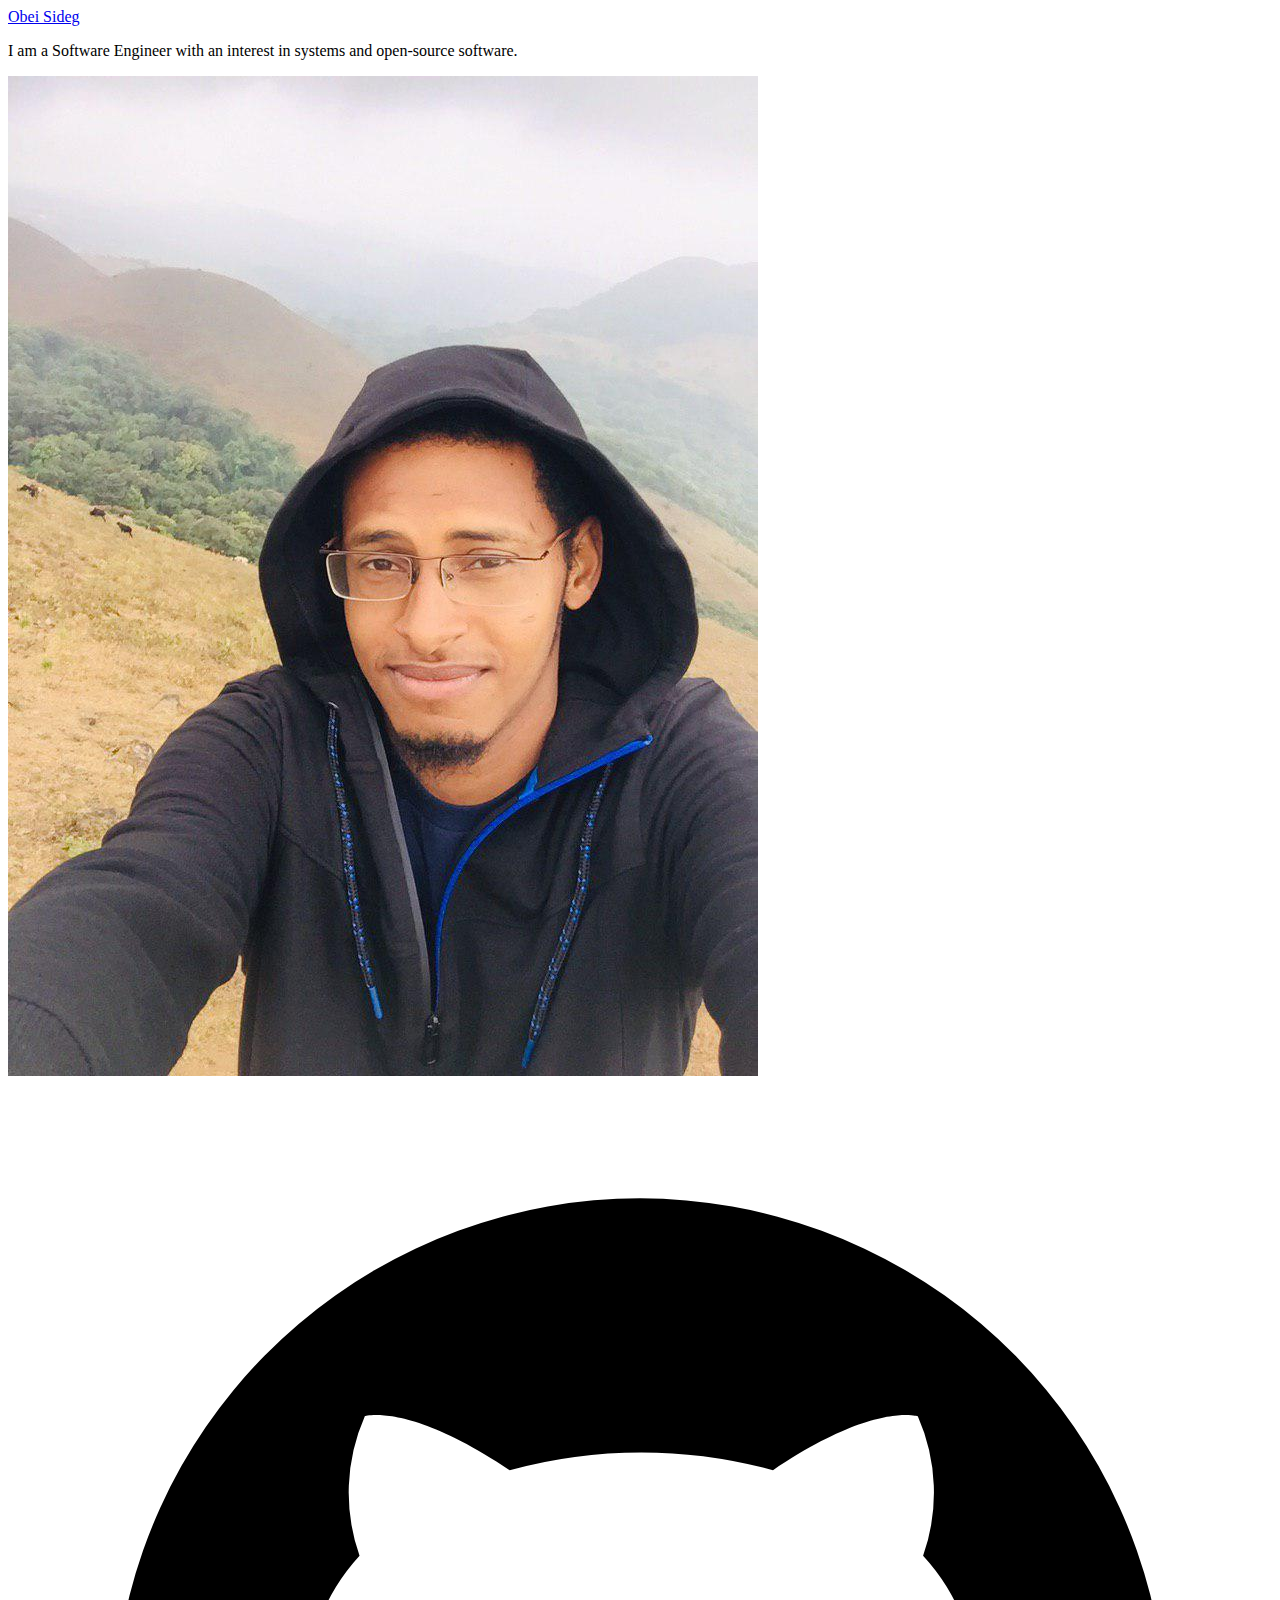
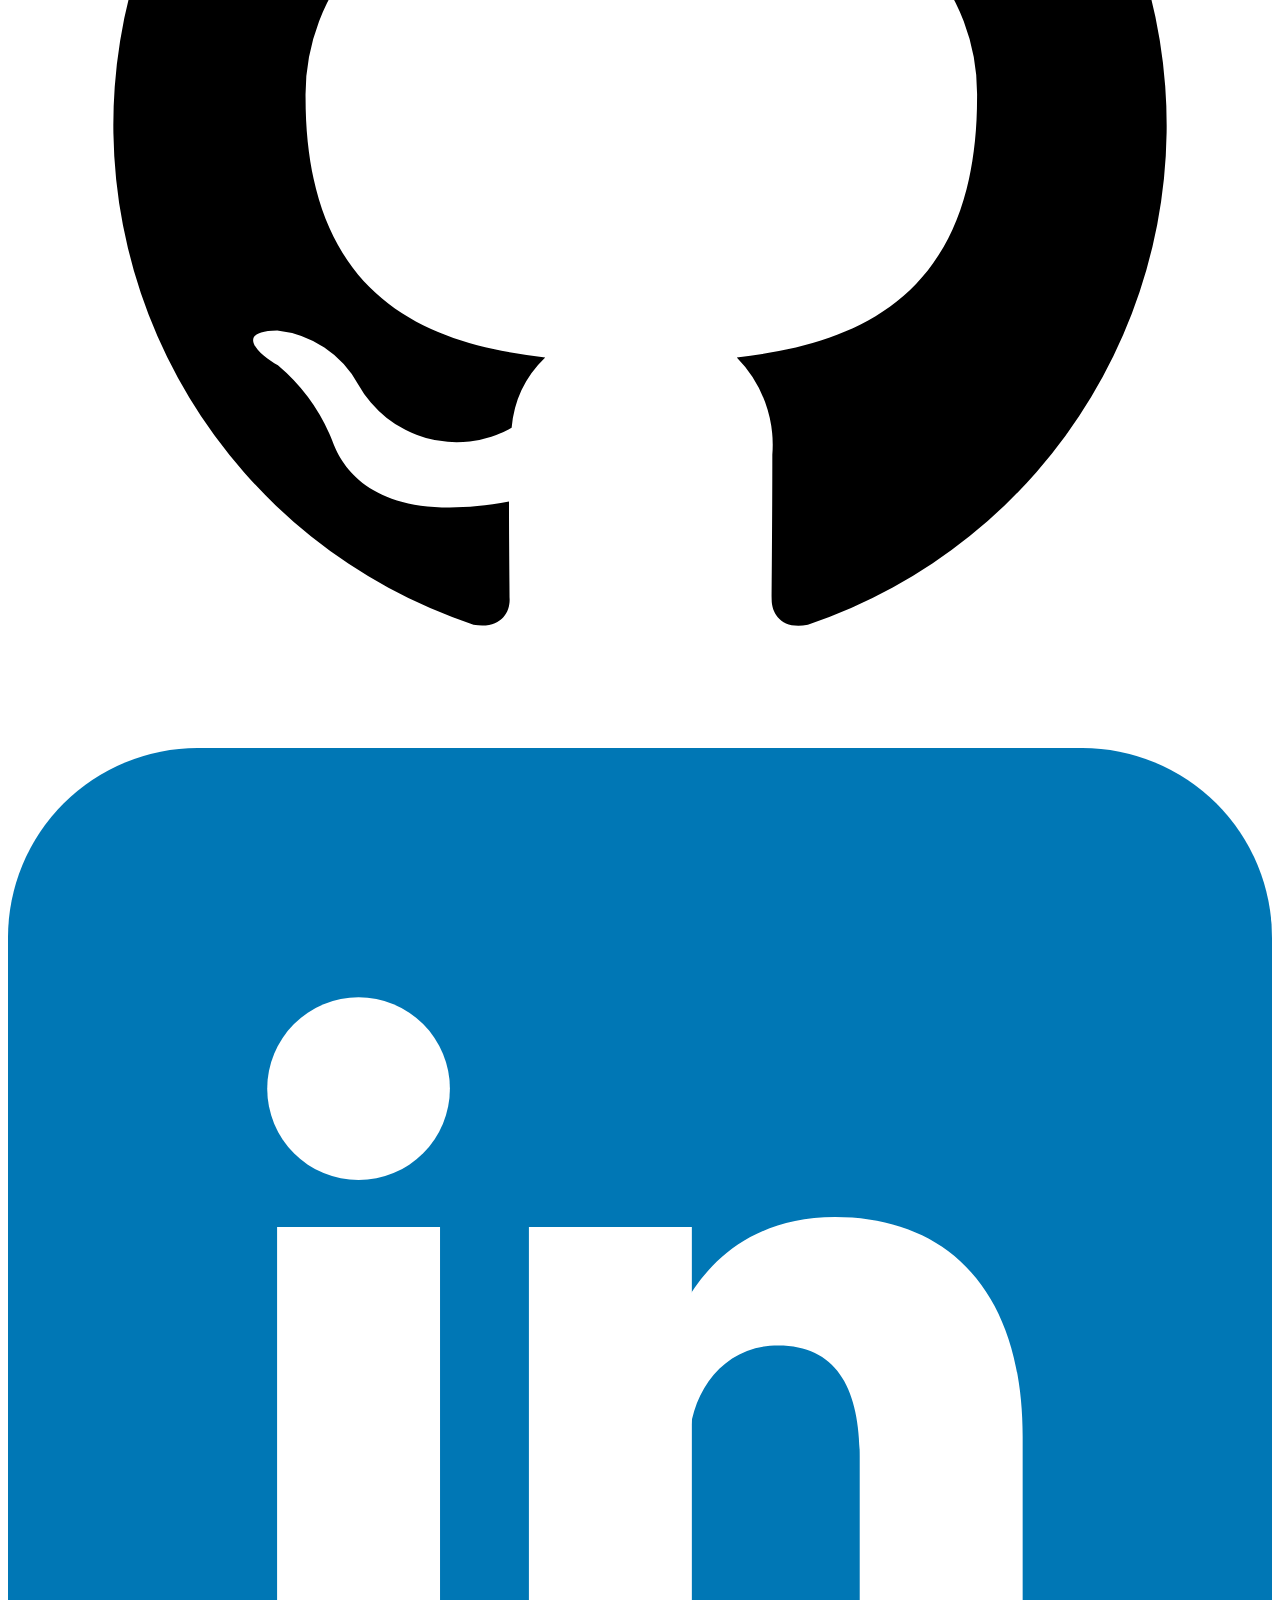
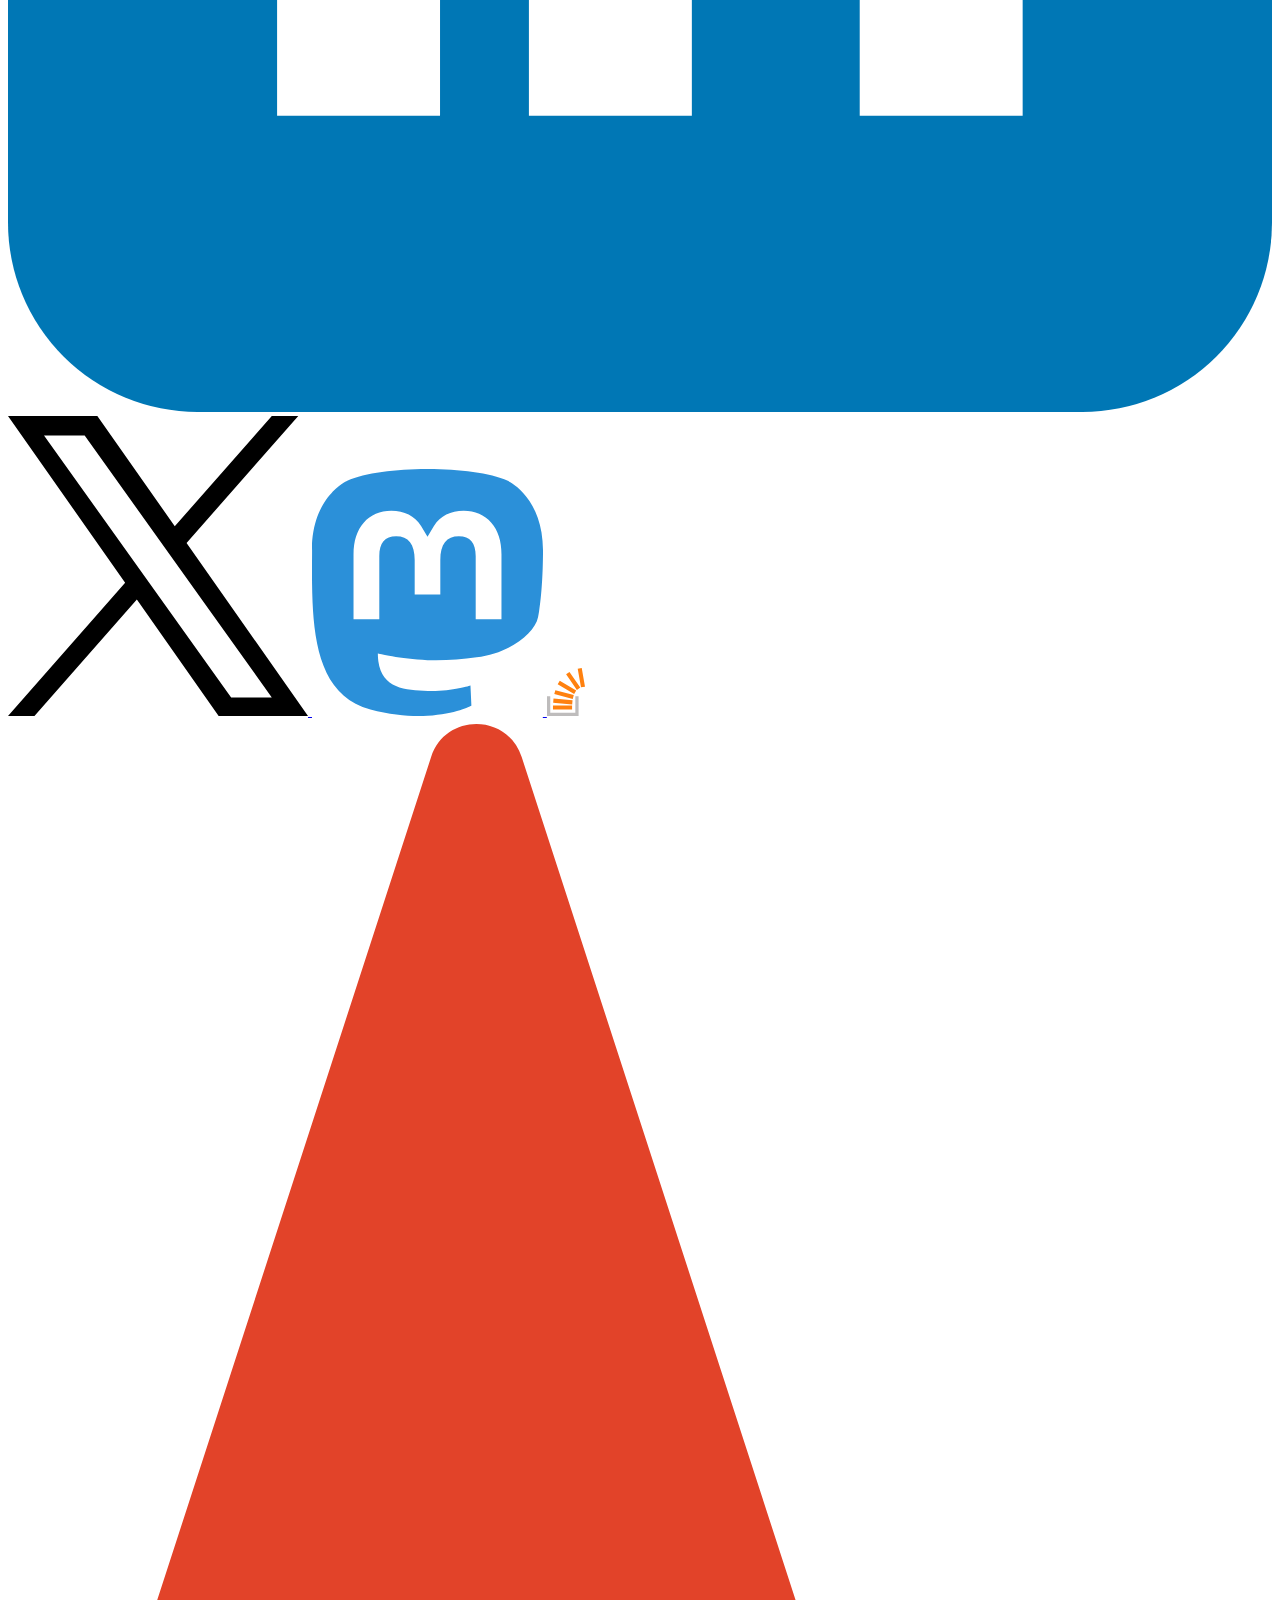
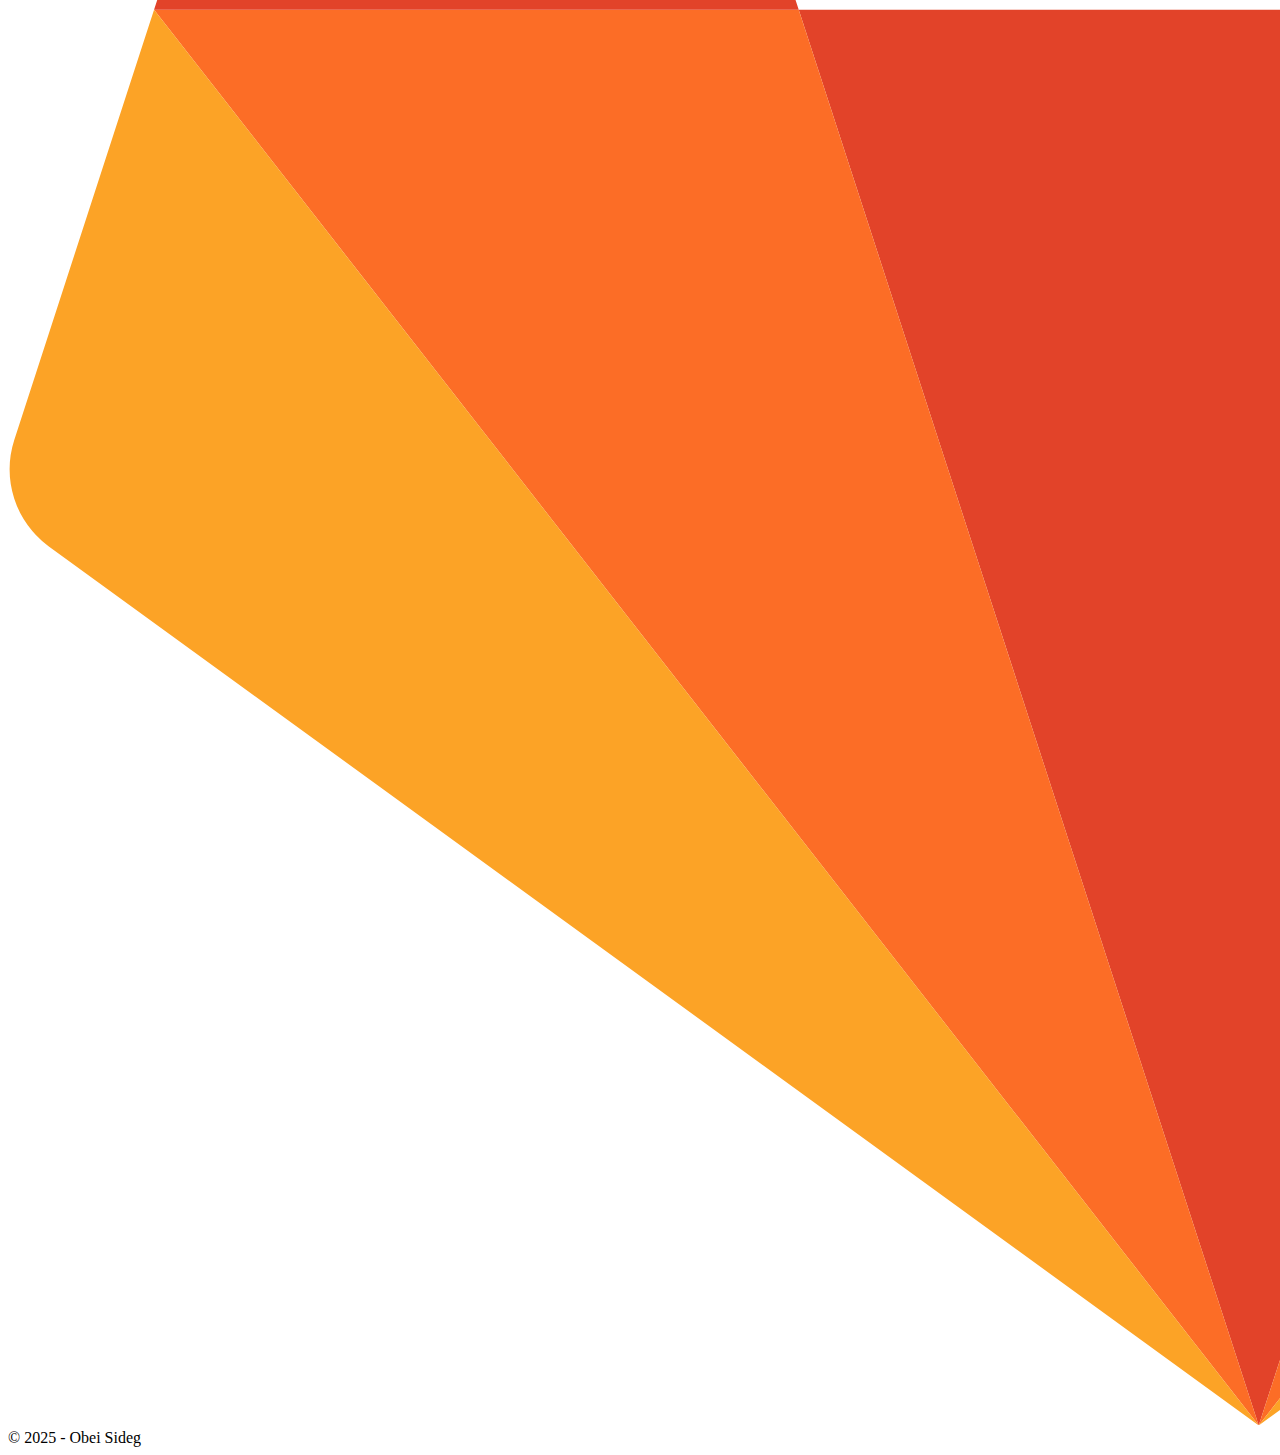
<file: index.html>
<!DOCTYPE html>
<html lang="en">
<head>
	<meta name="generator" content="Hugo 0.111.3">
	<meta charset="UTF-8">
	<meta name="viewport" content="width=device-width,initial-scale=1.0">

	<link rel="icon" href="img/rust.svg" sizes="any" type="image/svg+xml">

	<link href="https://fonts.googleapis.com/css?family=Roboto" rel="stylesheet">

	
	
	
	<link rel="stylesheet" href="https://obei.io/sass/main.css">

	
	
		
	
	<title>Obei Sideg</title>
</head>

	<body class="rst">
		<header class="header">
	<nav>
		<div class="header__logo"><a href="/">Obei Sideg</a></div>

		<ul>
			
			
		</ul>
	</nav>
</header>


		 <main class="content container">
			 
<div class="info">
	<p>I am a Software Engineer with an interest in systems and open-source software.</p>

</div>

<div class="photo">
	<img src="/img/me.jpg" />
</div>

<div id="social" class="social">
	<a class="social-icon" href="https://github.com/obeis">
		<img src="/img/github.svg">
	</a>

	<a class="social-icon" href="https://www.linkedin.com/in/obei">
		<img src="/img/linkedin.svg">
	</a>

	<a class="social-icon" href="https://x.com/obeisideg">
		<img src="/img/x.svg">
	</a>

	<a class="social-icon" rel="me" href="https://hachyderm.io/@obei">
		<img src="/img/mastodon.svg">
	</a>

	<a class="social-icon" href="https://stackoverflow.com/users/11893696/obei">
		<img src="/img/stackoverflow.svg">
	</a>

	<a class="social-icon" href="https://gitlab.com/obei">
		<img src="/img/gitlab.svg">
	</a>
</div>

		 </main>

		<footer class="footer">
	<span>© 2025 - Obei Sideg</span>
</footer>
	</body>
</html>
</file>
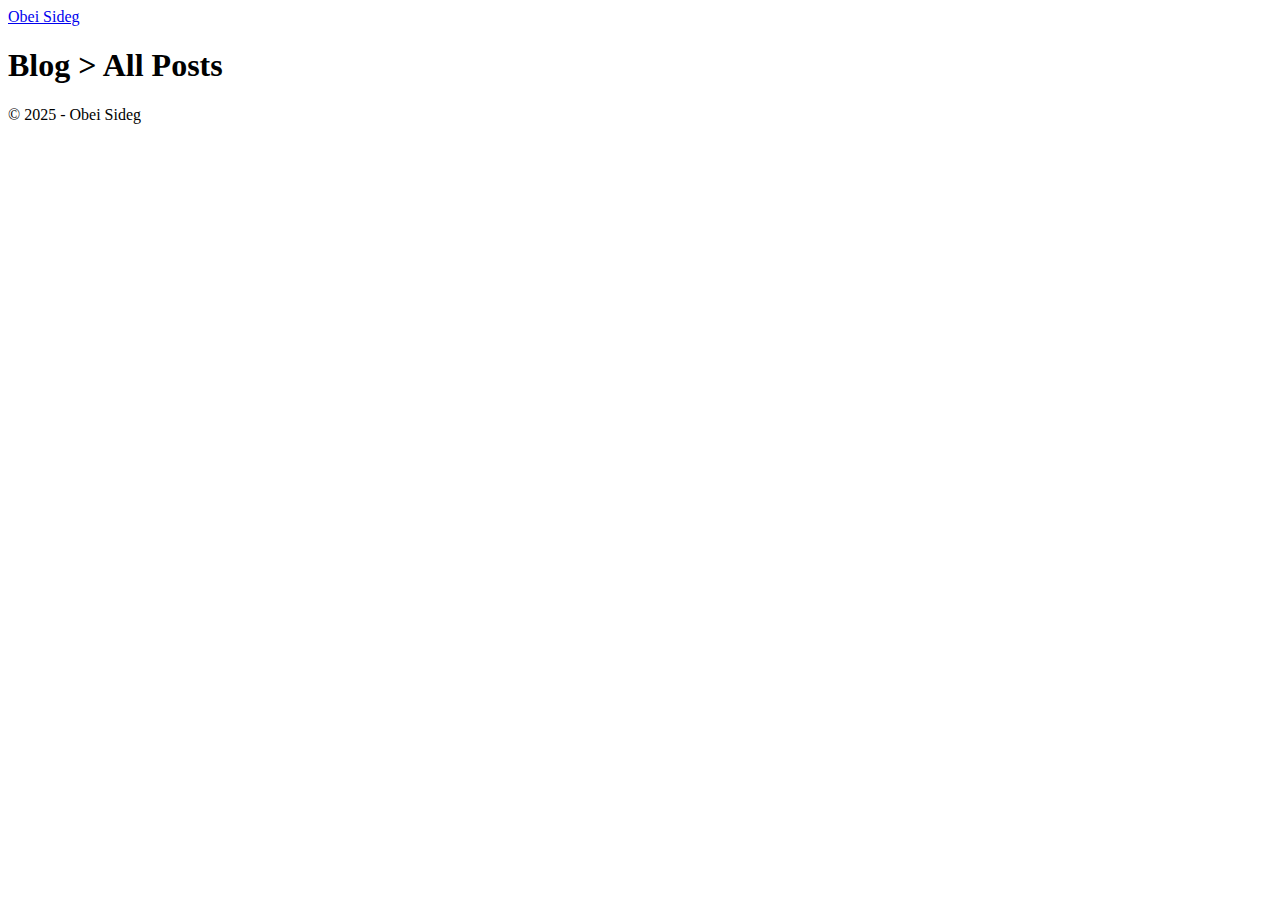
<file: categories/index.html>
<!DOCTYPE html>
<html lang="en">
<head>
	<meta charset="UTF-8">
	<meta name="viewport" content="width=device-width,initial-scale=1.0">

	<link rel="icon" href="img/rust.svg" sizes="any" type="image/svg+xml">

	<link href="https://fonts.googleapis.com/css?family=Roboto" rel="stylesheet">

	
	
	
	<link rel="stylesheet" href="https://obei.io/sass/main.css">

	
	
	<title>Obei Sideg</title>
</head>

	<body class="rst">
		<header class="header">
	<nav>
		<div class="header__logo"><a href="/">Obei Sideg</a></div>

		<ul>
			
			
		</ul>
	</nav>
</header>


		 <main class="content container">
			 
<div class="blog">
	<h1>Blog > All Posts</h1>

	<ul class="blog-list">
		
	</ul>
</div>

		 </main>

		<footer class="footer">
	<span>© 2025 - Obei Sideg</span>
</footer>
	</body>
</html>
</file>
